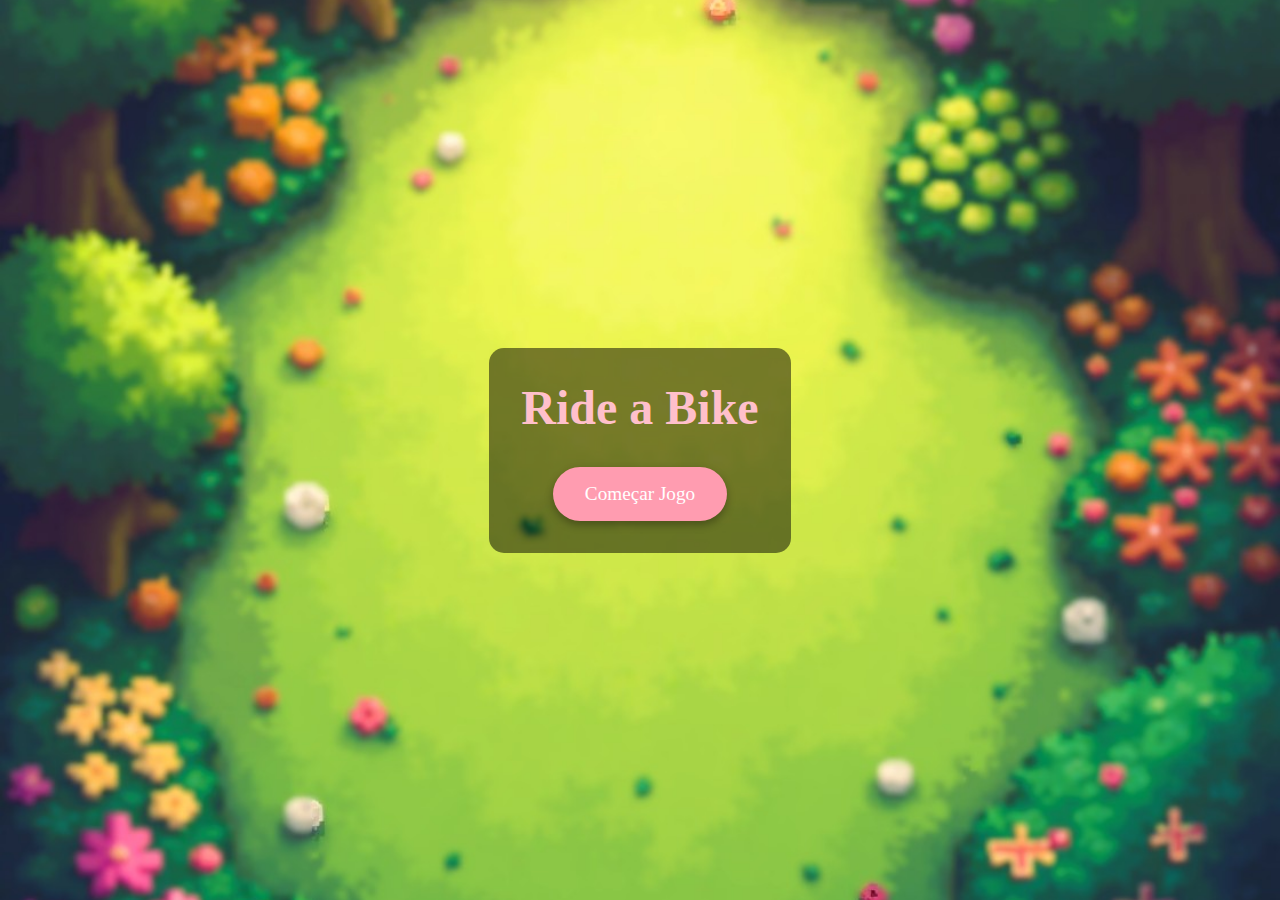
<file: index.html>
<!DOCTYPE html>
<html lang="pt-BR">
<head>
    <meta charset="UTF-8">
    <meta name="viewport" content="width=device-width, initial-scale=1.0">
    <link rel="shortcut icon" href="./img/icon.png" type="image/png">
    <link rel="stylesheet" href="style.css">
    <script src="bike_class.js"defer></script>
    <script src="bike_main.js"defer></script>
    <title>Ride a Bike</title>
</head>
<body class="telaInicio">
    <div class="container">
        <h1>Ride a Bike</h1>
        <a href="jogo.html" class="botaoJogar">Começar Jogo</a>
    </div>
</body>
</html>
</file>
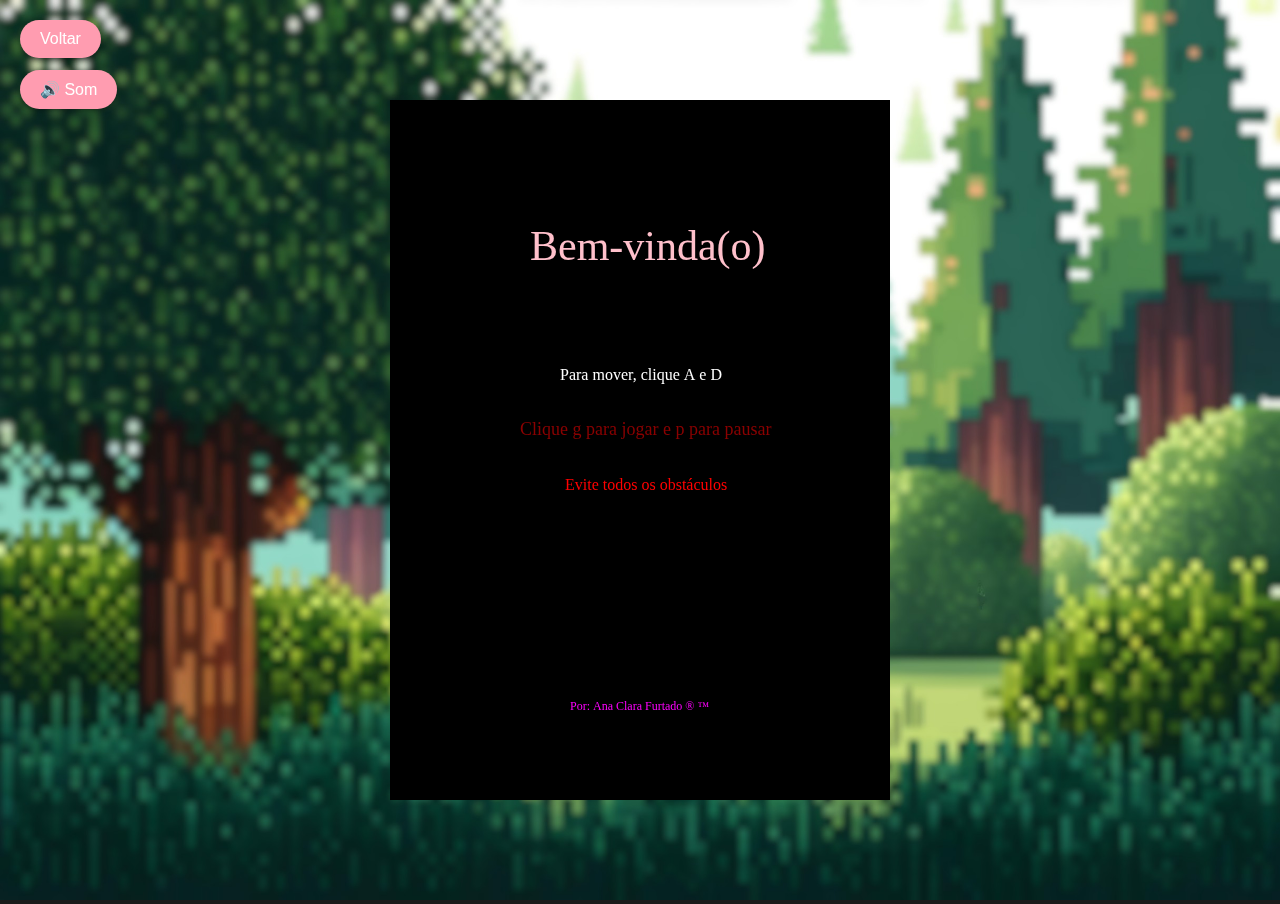
<file: jogo.html>
<!DOCTYPE html>
<html lang="pt-BR">
<head>
    <meta charset="UTF-8">
    <meta name="viewport" content="width=device-width, initial-scale=1.0">
    <link rel="shortcut icon" href="./img/icon.png" type="image/png">
    <link rel="stylesheet" href="style.css">
    <script src="bike_class.js"defer></script>
    <script src="bike_main.js"defer></script>
    <script src="index.html"defer></script>
    <title>Ride a Bike</title>
</head>
<body>
    <a href="index.html" class="botaoVoltar">Voltar</a>
    <button id="muteButton" class="botaoMute">🔊 Som</button>
    <img src="./img/fundoBG - Copia.jpg" alt="">
    <canvas id="des" width="500" height="700"></canvas>
</body>
</html>
</file>
<file: style.css>
*{
    margin: 0;
    padding: 0;
}

body{
    background-color: #1a1a1a;
}

img{
    width: 100vw;
    height: 100vh;
}

canvas{
    display: block;
    max-width: 100%;
    max-height: 100vh;
    margin: auto;
    position: absolute;
    top: 50%;
    left: 50%;
    transform: translate(-50%, -50%);
    background: #000000;
    object-fit: contain;
}
body.telaInicio {
    background: url('./img/fundoJogo.jpg') no-repeat center center fixed;
    background-size: cover;
    height: 100vh;
    display: flex;
    justify-content: center;
    align-items: center;
    margin: 0;   
}

.container {
    background-color: rgba(0, 0, 0, 0.5);
    padding: 2rem;
    border-radius: 15px;
    align-items: center;
    justify-content: center;
    text-align: center;
}

h1 {
    font-size: 3rem;
    margin-bottom: 2rem;
    color: pink;
}

.botaoJogar {
    display: inline-block;
    padding: 1rem 2rem;
    background-color: #ff9cb0;
    color: white;
    text-decoration: none;
    border-radius: 50px;
    font-size: 1.2rem;
    transition: transform 0.3s, background-color 0.3s;
    box-shadow: 0 4px 8px rgba(0, 0, 0, 0.3);
}

.botaoJogar:hover {
    background-color: #ff9cb0;
    transform: scale(1.05);
}
.botaoVoltar {
    position: fixed;
    top: 20px;
    left: 20px;
    padding: 10px 20px;
    background-color: #ff9cb0;
    color: white;
    text-decoration: none;
    border-radius: 50px;
    font-family: 'Arial', sans-serif;
    font-size: 1rem;
    z-index: 1000;
    box-shadow: 0 2px 5px rgba(0, 0, 0, 0.3);
    transition: background-color 0.3s;
}

.botaoVoltar:hover {
    background-color: #ff9cb0;
}
.botaoMute {
    position: fixed;
    top: 70px; /* Posicionado abaixo do botão Voltar */
    left: 20px;
    padding: 10px 20px;
    background-color: #ff9cb0;
    color: white;
    text-decoration: none;
    border-radius: 50px;
    font-family: 'Arial', sans-serif;
    font-size: 1rem;
    z-index: 1000;
    box-shadow: 0 2px 5px rgba(0, 0, 0, 0.3);
    transition: background-color 0.3s;
    border: none;
    cursor: pointer;
}

.botaoMute:hover {
    background-color: #ff9cb0;
}
</file>
